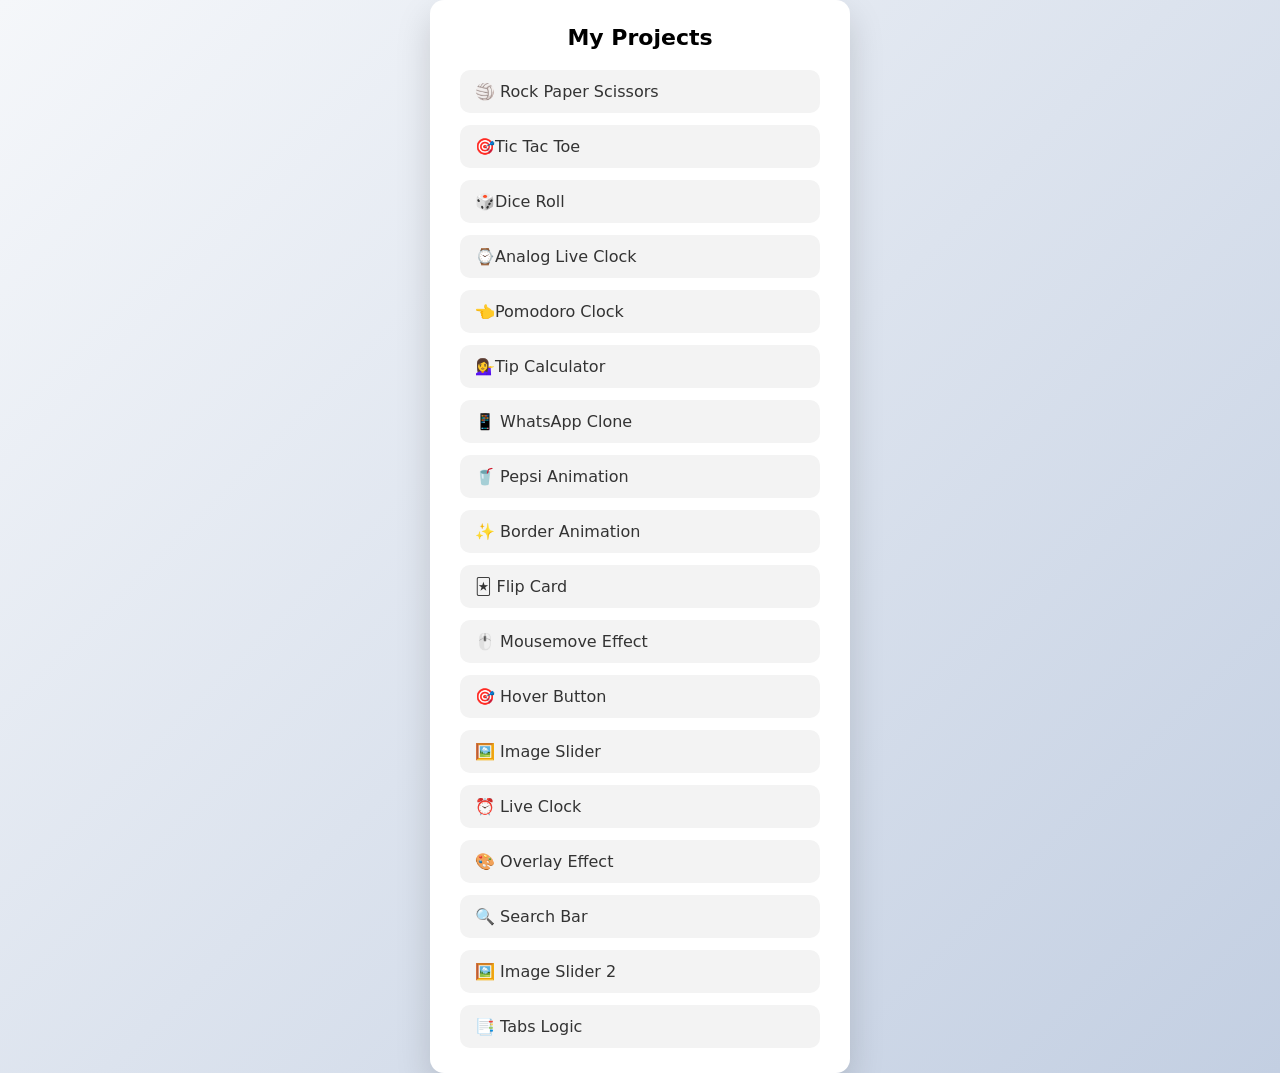
<file: index.html>
<!DOCTYPE html>
<html lang="en">
<head>
  <meta charset="UTF-8" />
  <meta name="viewport" content="width=device-width, initial-scale=1.0" />
  <title>My JavaScript Projects</title>

  <style>
    *{
      margin:0;
      padding:0;
      box-sizing:border-box;
      font-family: system-ui, sans-serif;
    }

    body{
      min-height:100vh;
      display:flex;
      justify-content:center;
      align-items:center;
      background: linear-gradient(135deg, #f5f7fa, #c3cfe2);
    }

    .container{
      background:#fff;
      padding:25px 30px;
      border-radius:14px;
      width:100%;
      max-width:420px;
      box-shadow:0 15px 35px rgba(0,0,0,.15);
    }

    h1{
      text-align:center;
      margin-bottom:20px;
      font-size:22px;
    }

    ul{
      list-style:none;
      display:flex;
      flex-direction:column;
      gap:12px;
    }

    ul li a{
      display:block;
      text-decoration:none;
      padding:12px 15px;
      border-radius:10px;
      background:#f3f3f3;
      color:#333;
      font-weight:500;
      transition:.25s;
    }

    ul li a:hover{
      background:#4f46e5;
      color:#fff;
      transform:translateX(6px);
    }

    @media(max-width:480px){
      .container{
        margin:15px;
      }
    }
  </style>
</head>
<body>

  <div class="container">
    <h1>My Projects</h1>
    <ul>
      <li><a href="./RPS/Rock.html">🏐 Rock Paper Scissors</a></li>
      <li><a href="./TicTacToe/index.html">🎯Tic Tac Toe</a></li>
      <li><a href="./DiceRoll/diceRoll.html">🎲Dice Roll </a></li>
      <li><a href="./AnalogClock.html">⌚Analog Live Clock</a></li>
      <li><a href="./PomodorClock.html">👈Pomodoro Clock</a></li>
      <li><a href="./TipCalcultor.html">💁‍♀️Tip Calculator</a></li>
      <li><a href="./whatsapp1.html">📱 WhatsApp Clone</a></li>
      <li><a href="./pepsi.html">🥤 Pepsi Animation</a></li>
      <li><a href="./borderAnimation.html">✨ Border Animation</a></li>
      <li><a href="./flipCard.html">🃏 Flip Card</a></li>
      <li><a href="./hover.html">🖱️ Mousemove Effect</a></li>
      <li><a href="./hoverButton.html">🎯 Hover Button</a></li>
      <li><a href="./imageSlider.html">🖼️ Image Slider</a></li>
      <li><a href="./liveClock.html">⏰ Live Clock</a></li>
      <li><a href="./overlay.html">🎨 Overlay Effect</a></li>
      <li><a href="./searchBar.html">🔍 Search Bar</a></li>
      <li><a href="./image1slider.html">🖼️ Image Slider 2</a></li>
      <li><a href="./tabs.html">📑 Tabs Logic</a></li>
    </ul>
  </div>

</body>
</html>
</file>
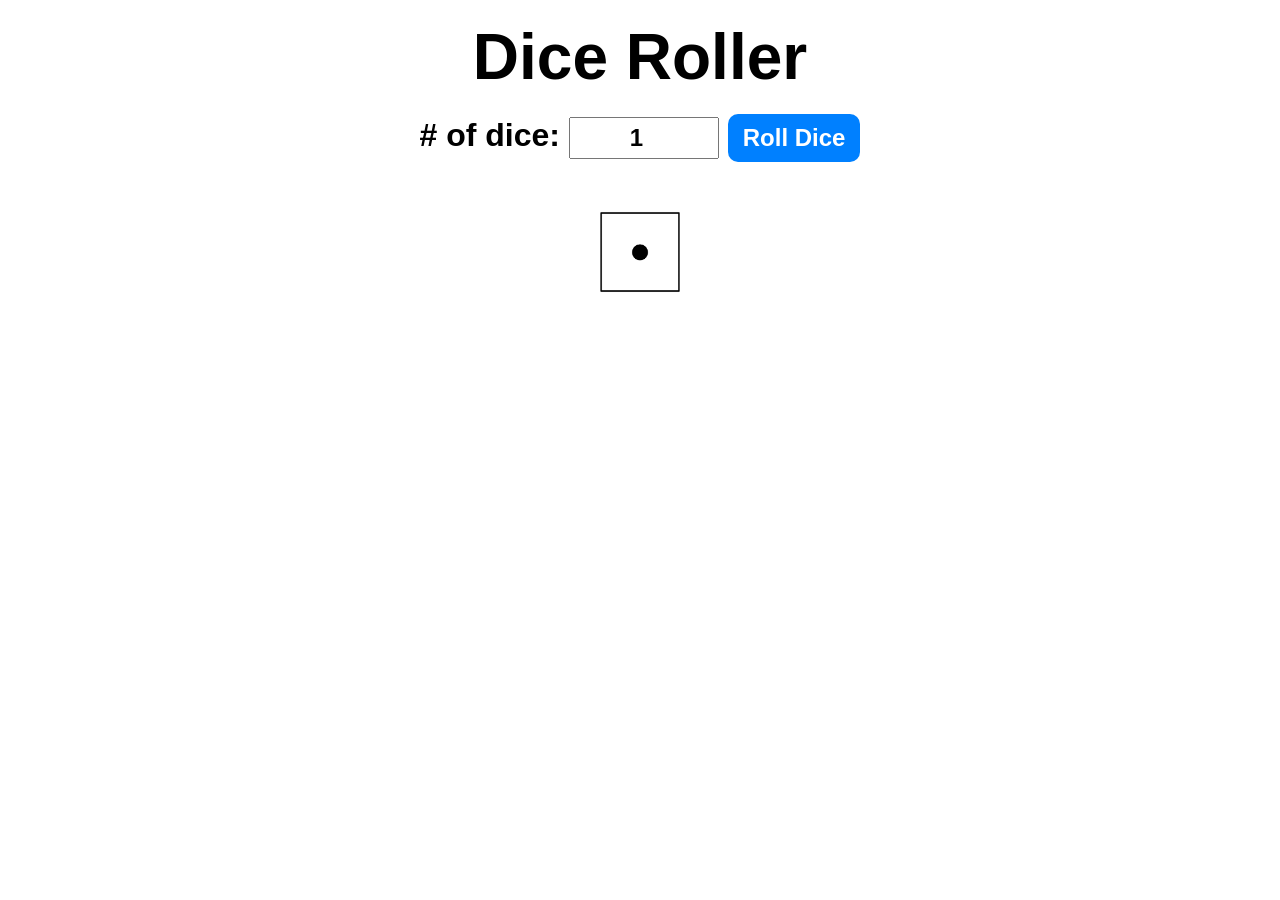
<file: DiceRoll/diceRoll.html>
<!DOCTYPE html>
<html lang="en">
<head>
    <meta charset="UTF-8">
    <meta name="viewport" content="width=device-width, initial-scale=1.0">
    <link rel="shortcut icon" href="./images/1.png" type="image/x-icon">
    <title>Dice Roller</title>

    <link rel="stylesheet" href="style.css">
</head>

<body>

    <div id="container">

        <h1>Dice Roller</h1>

        <label for="numOfDice"># of dice:</label>

        <input 
            type="number" 
            id="numOfDice" 
            value="1" 
            min="1"
        >

        <button onclick="rollDice()">Roll Dice</button>

        <div id="diceResult"></div>

        <div id="diceImages">
            <img src="Images/1.png" alt="Dice 1">
        </div>

    </div>

    <script src="script.js"></script>

</body>
</html>
</file>
<file: DiceRoll/style.css>
* {
    margin: 0;
    padding: 0;
    box-sizing: border-box;
    font-family: Arial, sans-serif;
}

html,
body {
    min-height: 100%;
    width: 100%;
    background: white;
}

body {
    padding: 10px;
}

#container {
    text-align: center;
    max-width: 1000px;
    width: 100%;
    margin: 10px auto 0;
    font-size: 2rem;
    font-weight: bold;
}

h1 {
    margin-bottom: 15px;
}

label {
    display: inline-block;
    margin-bottom: 10px;
}

input {
    font-size: 1.5rem;
    width: 150px;
    max-width: 100%;
    text-align: center;
    font-weight: bold;
    padding: 5px;
}

button {
    font-size: 1.5rem;
    padding: 10px 15px;
    border-radius: 10px;
    border: none;
    background-color: hsl(210, 100%, 50%);
    color: white;
    font-weight: bold;
    cursor: pointer;
    margin-top: 5px;
}

button:hover {
    background-color: hsl(210, 100%, 60%);
}

button:active {
    background-color: hsl(210, 100%, 70%);
}

#diceResult {
    margin: 25px 10px;
}

#diceImages {
    display: flex;
    flex-wrap: wrap;
    justify-content: center;
    align-items: center;
    gap: 5px;
}

#diceImages img {
    width: 150px;
    max-width: 28vw;
    height: auto;
    margin: 5px;
    animation: roll 0.7s ease-out;
}

@keyframes roll {
    0% {
        transform: scale(0.3) rotate(0deg);
        opacity: 0;
    }

    25% {
        transform: scale(1.2) rotate(180deg);
    }

    50% {
        transform: scale(0.9) rotate(360deg);
    }

    75% {
        transform: scale(1.1) rotate(540deg);
    }

    100% {
        transform: scale(1) rotate(720deg);
        opacity: 1;
    }
}

/* Mobile */
@media (max-width: 600px) {
    #container {
        font-size: 1.5rem;
    }

    h1 {
        font-size: 2rem;
    }

    input {
        width: 120px;
        font-size: 1.3rem;
    }

    button {
        font-size: 1.2rem;
        padding: 10px 12px;
    }

    #diceResult {
        margin: 20px 5px;
    }

    #diceImages img {
        width: 109px;
        max-width: 30vw;
    }
}
</file>
